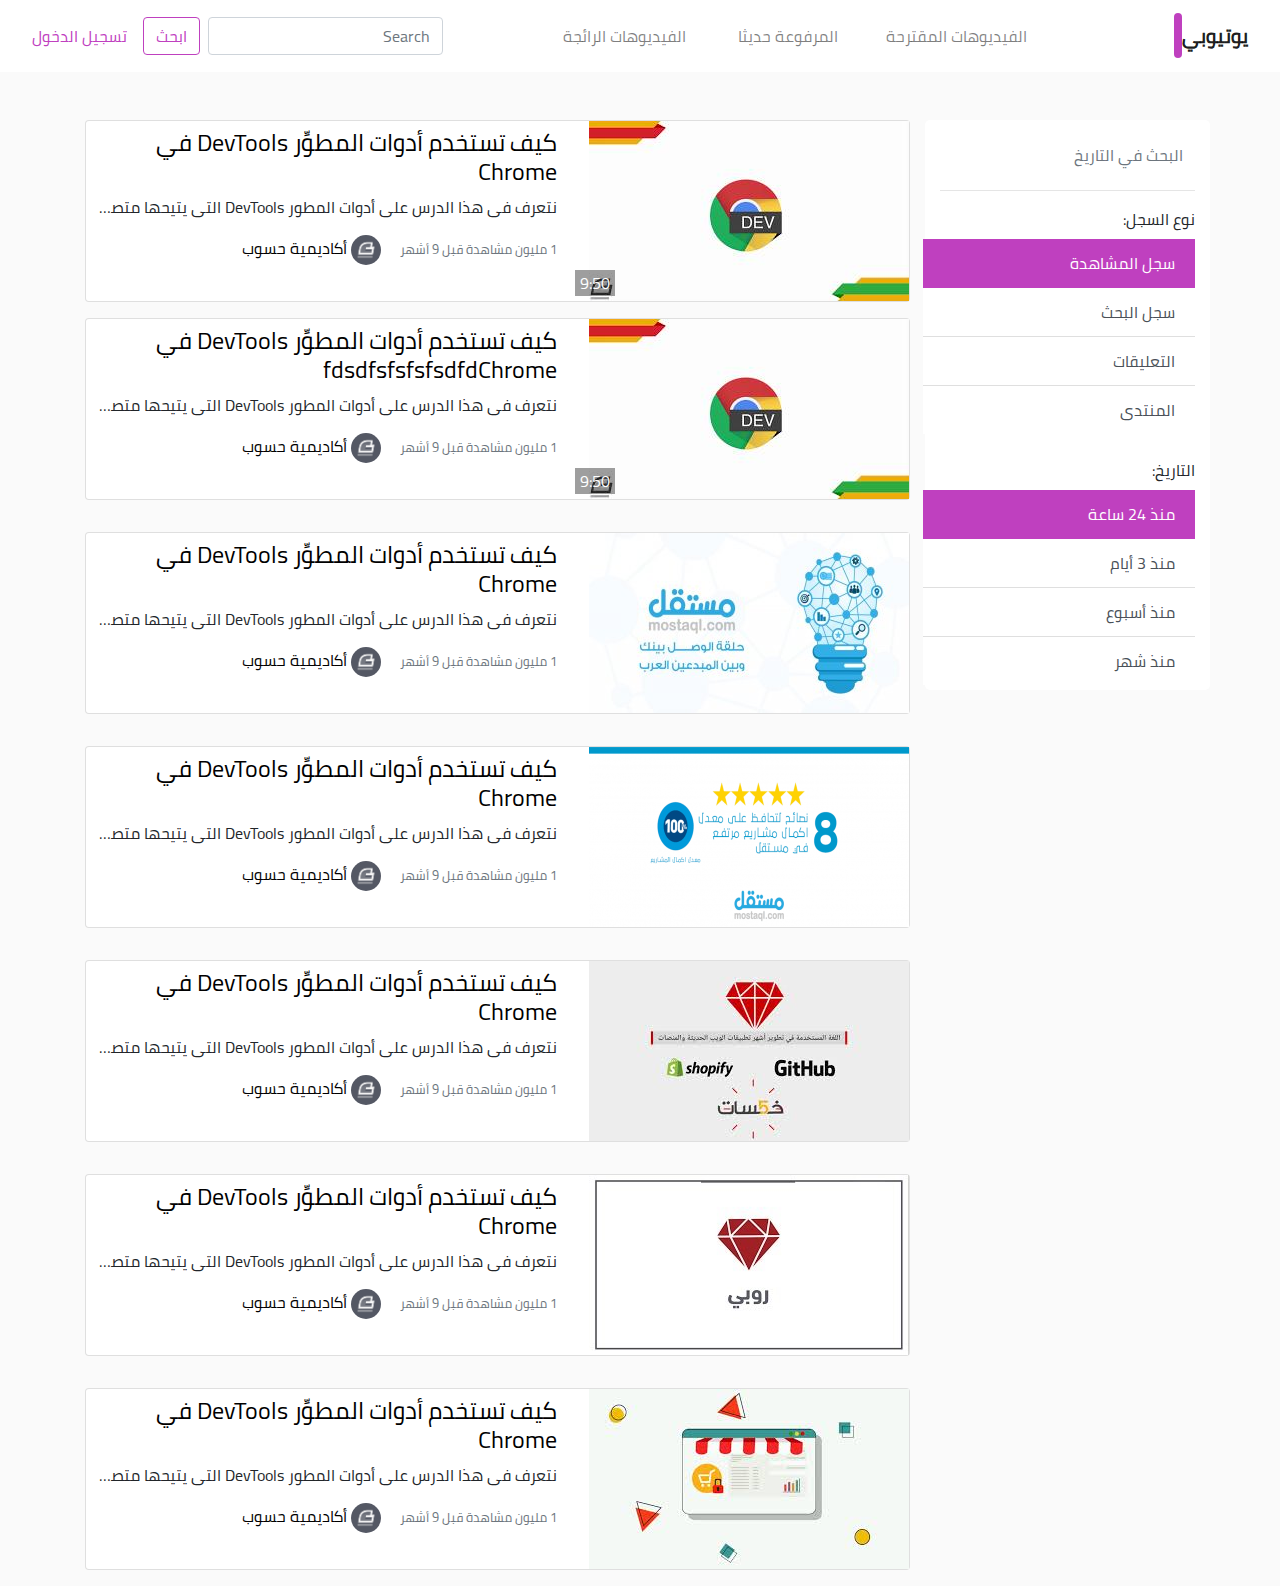
<file: log.html>
<!DOCTYPE html>
<html lang="en">
<head>
    <meta charset="UTF-8">
    <meta http-equiv="X-UA-Compatible" content="IE=edge">
    <meta name="viewport" content="width=device-width, initial-scale=1.0">
    <title>يوتيوبي | سجل البحث</title>
    <!-- css  -->
    <link rel="stylesheet" href="css/bootstrap-rtl.css">
    <link rel="stylesheet" href="css/index.css">
    <link rel="stylesheet" href="css/log.css">
    <link rel="stylesheet" href="https://cdnjs.cloudflare.com/ajax/libs/font-awesome/6.1.1/css/all.min.css" integrity="sha512-KfkfwYDsLkIlwQp6LFnl8zNdLGxu9YAA1QvwINks4PhcElQSvqcyVLLD9aMhXd13uQjoXtEKNosOWaZqXgel0g==" crossorigin="anonymous" referrerpolicy="no-referrer" />
  </head>
<body class="mt-5 rtl">
  <div class="layer"></div>
  <div class="top-minu">
    <div class="container-fluid">
      <nav class="navbar navbar-expand-lg navbar-light bg-light fixed-top py-3">
          <!-- <i class="fa-solid fa-bars fa-lg"></i> -->
          <i class="fa fa-bars fa-lg" id="toggler"></i>
          <b>
              <a class="navbar-brand" href="index.html">يوتيوبي
                  <span class="video-icon p-1"><i class="fas fa-play-circle"></i></span>
              </a>
          </b>        
        <div class="collapse navbar-collapse" id="navbarSupportedContent">
          <ul class="navbar-nav mx-auto">
            <li class="nav-item">
              <a class="nav-link px-3 ml-1" href="index.html">الفيديوهات المقترحة </a>
            </li>
            <li class="nav-item">
              <a class="nav-link px-3 ml-1 ml-3" href="#">المرفوعة حديثا</a>
            </li>
            <li class="nav-item">
              <a class="nav-link px-3 ml-1 " href="#" tabindex="0"> الفيديوهات الرائجة</a>
            </li>
          </ul>
          <div class="form-inline my-2 my-lg-0">
            <input class="form-control mr-sm-2" type="search" placeholder="Search" >
            <button onclick="location.href='search.html'" class="btn btn-outline-info my-2 my-sm-0" type="submit">ابحث</button>
          </div>
        </div>
        <i class="fa fa-search mr-4 search-icon"></i>
        <a class="nav-link login" href="#" tabindex="0" data-toggle="modal" data-target="#login-modal"> تسجيل الدخول</a>
      </nav>
      <input type="search" class="form-control search-input " placeholder="ابحث عن..." id="">
      <!-- Modal -->
      <div class="modal fade " id="login-modal" tabindex="-1"">
        <div class="modal-dialog modal-dialog-centered">
          <div class="modal-content">
            <div class="modal-header">
              <h5 class="modal-title" id="exampleModalLabel">تسجيل الدخول </h5>
              <button type="button" class="close" data-dismiss="modal" >
                <span >&times;</span>
              </button>
            </div>
            <div class="modal-body">
              <form>
                <div class="form-group">
                  <label for="email" class="col-form-label">البريد الكتروني:</label>
                  <input type="email" class="form-control" id="email">
                </div>
                <div class="form-group">
                  <label for="password" class="col-form-label">كلمة المرور:</label>
                  <input type="password" class="form-control" id="password">
                </div>
              </form>
            </div>
            <div class="modal-footer">
              <a href="#">نسيت كلمة مرور</a>
              <a href="#" class="mx-auto">انشاء حساب</a>
              <button type="button" class="btn btn-primary">دخول</button>
            </div>
          </div>
        </div>
      </div>
    </div>
  </div>
  <div class="row mx-0 pt-4">
      <div id="wrap">
          <div class="sidebar">
              <ul class="list-group list-group-flush pl-0">
                  <a href="index.html" class="list-group-item list-group-item-action">
                      <i class="fas fa-home mr-2 purple"></i> الصفحة الرئيسية
                  </a>
                  <a href="index.html" class="list-group-item list-group-item-action">
                      <i class="fab fa-algolia mr-2 purple"></i> الفيديوهات المقترحة
                  </a>
                  <a href="#" class="list-group-item list-group-item-action">
                      <i class="far fa-plus-square mr-2 purple"></i> المرفوعة حديثًا
                   </a>
                  <a href="#" class="list-group-item list-group-item-action">
                      <i class="fas fa-fire-alt mr-2 purple"></i> الفيديوهات الرائجة
                  </a>
                  <a href="#" class="list-group-item list-group-item-action">
                      <i class="fas fa-fire-alt mr-2 purple"></i> فيديوهاتي
                  </a>
                  <a href="log.html" class="list-group-item list-group-item-action">
                      <i class="fas fa-history mr-2 purple"></i> سجل المشاهدة
                  </a>
                  <a href="#" class="list-group-item list-group-item-action">
                      <i class="far fa-share-square mr-2 purple"></i> الإشتراكات
                  </a>
                  <a href="#" class="list-group-item list-group-item-action">
                      <i class="fas fa-film mr-2 purple"></i> الأفلام والعروض
                  </a>
                  <a href="#" class="list-group-item list-group-item-action">
                      <i class="fas fa-gamepad mr-2 purple"></i> ألعاب فيديو
                  </a>
                  <a href="#" class="list-group-item list-group-item-action">
                      <i class="fas fa-tshirt mr-2 purple"></i> الموضة والجمال
                  </a>
                  <a href="#" class="list-group-item list-group-item-action">
                      <i class="fas fa-graduation-cap mr-2 purple"></i> محتوى تعليمي
                  </a>
                  <a href="#" class="list-group-item list-group-item-action">
                      <i class="fas fa-cog mr-2 purple"></i> الإعدادات
                  </a>
                  <a href="#" class="list-group-item list-group-item-action">
                      <i class="fas fa-question-circle mr-2 purple"></i> مساعدة
                  </a>
                  
              </ul>
          </div>
      </div>
  </div>
    <!-- history-page  -->
    <div class="history-page pt-5">
      <div class="container">
        <div class="row">
          <div class="col-lg-3 righ-col">
            <input type="search" placeholder="البحث في التاريخ" class="form-control border-0 my-3">
            <hr>
            <label >نوع السجل:</label>
            <div class="list-group list-group-flush pr-0" id="list-tab" role="tablist">
              <a class="list-group-item list-group-item-action active" id="list-home-list" data-toggle="list" href="#list-home" role="tab" >سجل المشاهدة</a>
              <a class="list-group-item list-group-item-action" id="list-profile-list" data-toggle="list" href="#list-profile" role="tab" >سجل البحث</a>
              <a class="list-group-item list-group-item-action" id="list-messages-list" data-toggle="list" href="#list-messages" role="tab" >التعليقات</a>
              <a class="list-group-item list-group-item-action" id="list-settings-list" data-toggle="list" href="#list-settings" role="tab" >المنتدى</a>
            </div>
            <label class="mt-4">التاريخ:</label>
            <div class="list-group list-group-flush pr-0" id="list-tab" role="tablist">
              <a class="list-group-item list-group-item-action active" id="list-home-list" data-toggle="list" href="#list-home" role="tab" >منذ 24 ساعة</a>
              <a class="list-group-item list-group-item-action" id="list-profile-list" data-toggle="list" href="#list-profile" role="tab" >منذ 3 أيام</a>
              <a class="list-group-item list-group-item-action" id="list-messages-list" data-toggle="list" href="#list-messages" role="tab" >منذ أسبوع</a>
              <a class="list-group-item list-group-item-action" id="list-settings-list" data-toggle="list" href="#list-settings" role="tab" >منذ شهر</a>
            </div>
          </div>
          <div class="col-lg-9">
            <div class="row">
              <div class="col-sm-12 ">
                  <div class="card mb-3">
                      <div class="card-horizontal d-md-flex d-block">
                          <div class="card-icon">
                              <a href="watch.html">
                              <img class="mr-4 card-top-image" src="img/thumbnail/devtools.jpg" alt="Card image cap">
                              <time>9:50</time>
                              <i class="fas fa-play fa-2x play-icon"></i>
                              </a>
                              <i class="fas fa-times remove"></i>
                          </div>
                          <div class="card-body p-2">
                              <a href="watch.html"><h4>كيف تستخدم أدوات المطوِّر DevTools في Chrome</h4></a>
                              <p>نتعرف في هذا الدرس على أدوات المطور DevTools التي يتيحها متصفح google chrome والتي تمكنك من تتبع مشاكل التنسيق CSS بفعالية،
                              واكتشاف أخطاء Javascript بسهولة، بالإضافة إلى أنها تقدم لك إضاءات ومعلومات حول أداء الموقع.
                              </p>
                              <small class="text-muted">
                              <i class="fas fa-film"></i> <span>1 مليون مشاهدة</span>
                              <i class="fas fa-clock"></i> <span>قبل 9 أشهر</span>
                              </small>
                              <a href="channel.html" class="search-link chanal-image">
                              <img src="img/ch-logo.png" alt="" width="30" class="rounded-circle ml-3">
                              <span class="card-text">أكاديمية حسوب</span>
                              </a>
                          </div>
                      </div>
                  </div>
              </div>
          </div>
          <div class="row">
              <div class="col-sm-12">
                  <div class="card mb-3">
                      <div class="card-horizontal d-md-flex d-block">
                        <div class="card-icon">
                          <a href="watch.html">
                          <img class="mr-4 card-top-image" src="img/thumbnail/devtools.jpg" alt="Card image cap">
                          <time>9:50</time>
                          <i class="fas fa-play fa-2x play-icon"></i>
                          </a>
                          <i class="fas fa-times remove"></i>
                        </div>
                          <div class="card-body p-2">
                              <a href="watch.html"><h4>كيف تستخدم أدوات المطوِّر DevTools في fdsdfsfsfsfsdfdChrome</h4></a>
                              <p>نتعرف في هذا الدرس على أدوات المطور DevTools التي يتيحها متصفح google chrome والتي تمكنك من تتبع مشاكل التنسيق CSS بفعالية،
                              واكتشاف أخطاء Javascript بسهولة، بالإضافة إلى أنها تقدم لك إضاءات ومعلومات حول أداء الموقع.
                              </p>
                              <small class="text-muted">
                              <i class="fas fa-film"></i> <span>1 مليون مشاهدة</span>
                              <i class="fas fa-clock"></i> <span>قبل 9 أشهر</span>
                              </small>
                              <a href="channel.html" class="search-link chanal-image">
                              <img src="img/ch-logo.png" alt="" width="30" class="rounded-circle ml-3">
                              <span class="card-text">أكاديمية حسوب</span>
                              </a>
                          </div>
                      </div>
                  </div>
              </div>
          </div>
          <div class="row">
              <div class="col-sm-12 my-3">
                  <div class="card">
                      <div class="card-horizontal d-md-flex d-block">
                          <div>
                              <a href="watch.html">
                              <img class="mr-4 card-top-image" src="img/thumbnail/mostaql1.jpg" alt="Card image cap">
                              </a>
                          </div>
                          <div class="card-body p-2">
                              <a href="watch.html"><h4>كيف تستخدم أدوات المطوِّر DevTools في Chrome</h4></a>
                              <p>نتعرف في هذا الدرس على أدوات المطور DevTools التي يتيحها متصفح google chrome والتي تمكنك من تتبع مشاكل التنسيق CSS بفعالية،
                              واكتشاف أخطاء Javascript بسهولة، بالإضافة إلى أنها تقدم لك إضاءات ومعلومات حول أداء الموقع.
                              </p>
                              <small class="text-muted">
                              <i class="fas fa-film"></i> <span>1 مليون مشاهدة</span>
                              <i class="fas fa-clock"></i> <span>قبل 9 أشهر</span>
                              </small>
                              <a href="channel.html" class="search-link">
                              <img src="img/ch-logo.png" alt="" width="30" class="rounded-circle ml-3">
                              <span class="card-text">أكاديمية حسوب</span>
                              </a>
                          </div>
                      </div>
                  </div>
              </div>
          </div>
          <div class="row">
              <div class="col-sm-12 my-3">
                  <div class="card">
                      <div class="card-horizontal d-md-flex d-block">
                          <div>
                              <a href="watch.html">
                              <img class="mr-4 card-top-image" src="img/thumbnail/mostaql2.png" alt="Card image cap">
                              </a>
                          </div>
                          <div class="card-body p-2">
                              <a href="watch.html"><h4>كيف تستخدم أدوات المطوِّر DevTools في Chrome</h4></a>
                              <p>نتعرف في هذا الدرس على أدوات المطور DevTools التي يتيحها متصفح google chrome والتي تمكنك من تتبع مشاكل التنسيق CSS بفعالية،
                              واكتشاف أخطاء Javascript بسهولة، بالإضافة إلى أنها تقدم لك إضاءات ومعلومات حول أداء الموقع.
                              </p>
                              <small class="text-muted">
                              <i class="fas fa-film"></i> <span>1 مليون مشاهدة</span>
                              <i class="fas fa-clock"></i> <span>قبل 9 أشهر</span>
                              </small>
                              <a href="channel.html" class="search-link">
                              <img src="img/ch-logo.png" alt="" width="30" class="rounded-circle ml-3">
                              <span class="card-text">أكاديمية حسوب</span>
                              </a>
                          </div>
                      </div>
                  </div>
              </div>
          </div>
          <div class="row">
              <div class="col-sm-12 my-3">
                  <div class="card">
                      <div class="card-horizontal d-md-flex d-block">
                          <div>
                              <a href="watch.html">
                              <img class="mr-4 card-top-image" src="img/thumbnail/ruby1.jpg" alt="Card image cap">
                              </a>
                          </div>
                          <div class="card-body p-2">
                              <a href="watch.html"><h4>كيف تستخدم أدوات المطوِّر DevTools في Chrome</h4></a>
                              <p>نتعرف في هذا الدرس على أدوات المطور DevTools التي يتيحها متصفح google chrome والتي تمكنك من تتبع مشاكل التنسيق CSS بفعالية،
                              واكتشاف أخطاء Javascript بسهولة، بالإضافة إلى أنها تقدم لك إضاءات ومعلومات حول أداء الموقع.
                              </p>
                              <small class="text-muted">
                              <i class="fas fa-film"></i> <span>1 مليون مشاهدة</span>
                              <i class="fas fa-clock"></i> <span>قبل 9 أشهر</span>
                              </small>
                              <a href="channel.html" class="search-link">
                              <img src="img/ch-logo.png" alt="" width="30" class="rounded-circle ml-3">
                              <span class="card-text">أكاديمية حسوب</span>
                              </a>
                          </div>
                      </div>
                  </div>
              </div>
          </div>
          <div class="row">
              <div class="col-sm-12 my-3">
                  <div class="card">
                      <div class="card-horizontal d-md-flex d-block">
                          <div>
                              <a href="watch.html">
                              <img class="mr-4 card-top-image" src="img/thumbnail/ruby.jpg" alt="Card image cap">
                              </a>
                          </div>
                          <div class="card-body p-2">
                              <a href="watch.html"><h4>كيف تستخدم أدوات المطوِّر DevTools في Chrome</h4></a>
                              <p>نتعرف في هذا الدرس على أدوات المطور DevTools التي يتيحها متصفح google chrome والتي تمكنك من تتبع مشاكل التنسيق CSS بفعالية،
                              واكتشاف أخطاء Javascript بسهولة، بالإضافة إلى أنها تقدم لك إضاءات ومعلومات حول أداء الموقع.
                              </p>
                              <small class="text-muted">
                              <i class="fas fa-film"></i> <span>1 مليون مشاهدة</span>
                              <i class="fas fa-clock"></i> <span>قبل 9 أشهر</span>
                              </small>
                              <a href="channel.html" class="search-link">
                              <img src="img/ch-logo.png" alt="" width="30" class="rounded-circle ml-3">
                              <span class="card-text">أكاديمية حسوب</span>
                              </a>
                          </div>
                      </div>
                  </div>
              </div>
          </div>
          <div class="row">
              <div class="col-sm-12 my-3">
                  <div class="card">
                      <div class="card-horizontal d-md-flex d-block">
                          <div>
                              <a href="watch.html">
                              <img class="mr-4 card-top-image" src="img/thumbnail/php.jpg" alt="Card image cap">
                              </a>
                          </div>
                          <div class="card-body p-2">
                              <a href="watch.html"><h4>كيف تستخدم أدوات المطوِّر DevTools في Chrome</h4></a>
                              <p>نتعرف في هذا الدرس على أدوات المطور DevTools التي يتيحها متصفح google chrome والتي تمكنك من تتبع مشاكل التنسيق CSS بفعالية،
                              واكتشاف أخطاء Javascript بسهولة، بالإضافة إلى أنها تقدم لك إضاءات ومعلومات حول أداء الموقع.
                              </p>
                              <small class="text-muted">
                              <i class="fas fa-film"></i> <span>1 مليون مشاهدة</span>
                              <i class="fas fa-clock"></i> <span>قبل 9 أشهر</span>
                              </small>
                              <a href="channel.html" class="search-link">
                              <img src="img/ch-logo.png" alt="" width="30" class="rounded-circle ml-3">
                              <span class="card-text">أكاديمية حسوب</span>
                              </a>
                          </div>
                      </div>
                  </div>
              </div>
          </div>
          </div>
        </div>
      </div>
    </div>
    <!--js -->
    <script src="js/jquery.min.js"></script>
    <script src="js/popper.min.js"></script>
    <script src="js/bootstrap.js"></script>
    <script src="js/index.js"></script>
    <script src="js/log.js"></script>
</body>
</html>
</file>
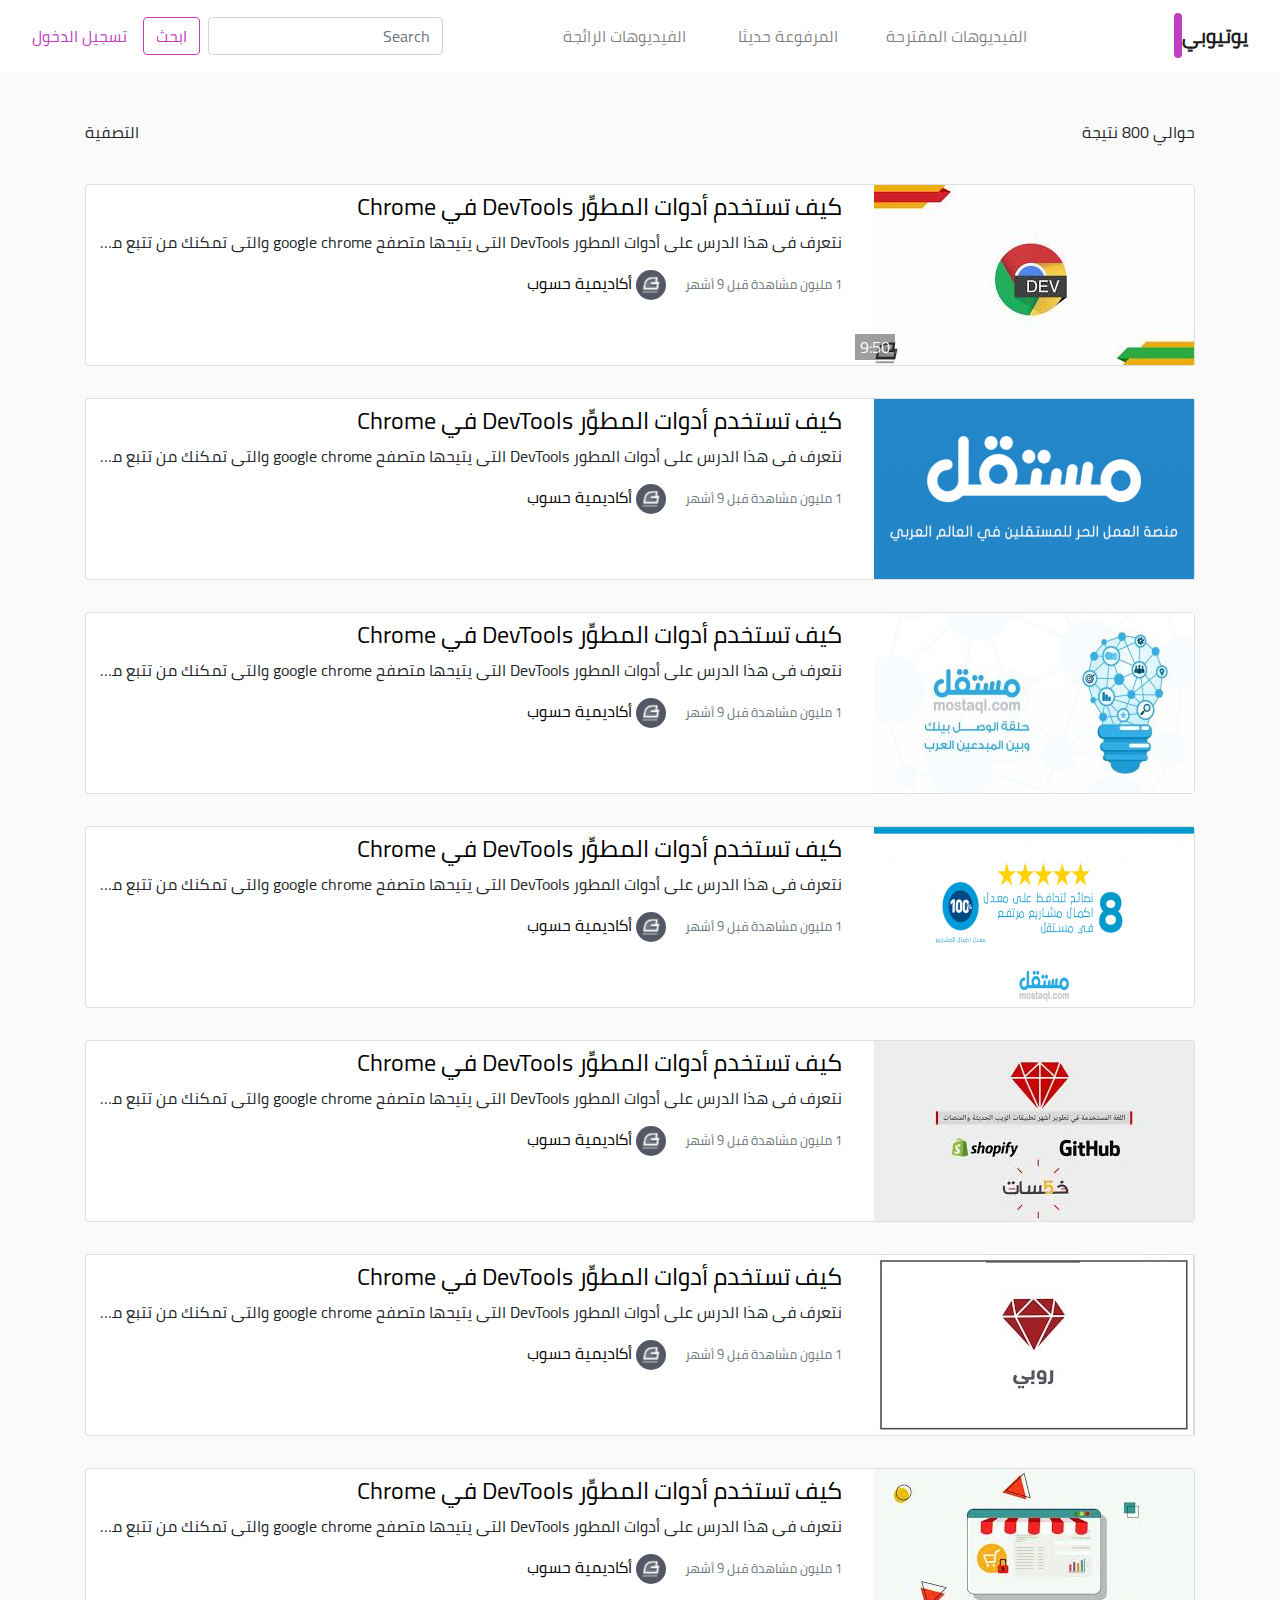
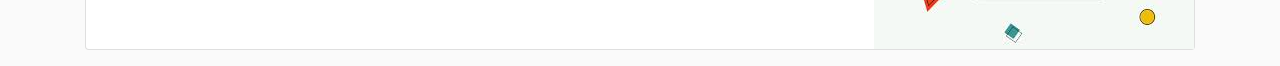
<file: search.html>
<!DOCTYPE html>
<html lang="en">
<head>
    <meta charset="UTF-8">
    <meta http-equiv="X-UA-Compatible" content="IE=edge">
    <meta name="viewport" content="width=device-width, initial-scale=1.0">
    <title>يوتيوبي|بحث</title>
    <!-- css  -->
    <link rel="stylesheet" href="css/bootstrap-rtl.css">
    <link rel="stylesheet" href="css/index.css">
    <link rel="stylesheet" href="css/search.css">
    <link rel="stylesheet" href="https://cdnjs.cloudflare.com/ajax/libs/font-awesome/6.1.1/css/all.min.css" integrity="sha512-KfkfwYDsLkIlwQp6LFnl8zNdLGxu9YAA1QvwINks4PhcElQSvqcyVLLD9aMhXd13uQjoXtEKNosOWaZqXgel0g==" crossorigin="anonymous" referrerpolicy="no-referrer" />
</head>
<style>
    .colors{
        background-color: red;
        border: 1px solid #fff;
    }
</style>
<body class="mt-5 rtl">
    <div class="layer"></div>
    <div class="top-minu">
      <div class="container-fluid">
        <nav class="navbar navbar-expand-lg navbar-light bg-light fixed-top py-3">
            <!-- <i class="fa-solid fa-bars fa-lg"></i> -->
            <i class="fa fa-bars fa-lg" id="toggler"></i>
            <b>
                <a class="navbar-brand" href="index.html">يوتيوبي
                    <span class="video-icon p-1"><i class="fas fa-play-circle"></i></span>
                </a>
            </b>        
          <div class="collapse navbar-collapse" id="navbarSupportedContent">
            <ul class="navbar-nav mx-auto">
              <li class="nav-item">
                <a class="nav-link px-3 ml-1" href="index.html">الفيديوهات المقترحة </a>
              </li>
              <li class="nav-item">
                <a class="nav-link px-3 ml-1 ml-3" href="#">المرفوعة حديثا</a>
              </li>
              <li class="nav-item">
                <a class="nav-link px-3 ml-1 " href="#" tabindex="0"> الفيديوهات الرائجة</a>
              </li>
            </ul>
            <div class="form-inline my-2 my-lg-0">
              <input class="form-control mr-sm-2" type="search" placeholder="Search" >
              <button onclick="location.href='search.html'" class="btn btn-outline-info my-2 my-sm-0" type="submit">ابحث</button>
            </div>
          </div>
          <i class="fa fa-search mr-4 search-icon"></i>
          <a class="nav-link login" href="#" tabindex="0" data-toggle="modal" data-target="#login-modal"> تسجيل الدخول</a>
        </nav>
        <input type="search" class="form-control search-input " placeholder="ابحث عن..." id="">
        <!-- Modal -->
        <div class="modal fade " id="login-modal" tabindex="-1"">
          <div class="modal-dialog modal-dialog-centered">
            <div class="modal-content">
              <div class="modal-header">
                <h5 class="modal-title" id="exampleModalLabel">تسجيل الدخول </h5>
                <button type="button" class="close" data-dismiss="modal" >
                  <span >&times;</span>
                </button>
              </div>
              <div class="modal-body">
                <form>
                  <div class="form-group">
                    <label for="email" class="col-form-label">البريد الكتروني:</label>
                    <input type="email" class="form-control" id="email">
                  </div>
                  <div class="form-group">
                    <label for="password" class="col-form-label">كلمة المرور:</label>
                    <input type="password" class="form-control" id="password">
                  </div>
                </form>
              </div>
              <div class="modal-footer">
                <a href="#">نسيت كلمة مرور</a>
                <a href="#" class="mx-auto">انشاء حساب</a>
                <button type="button" class="btn btn-primary">دخول</button>
              </div>
            </div>
          </div>
        </div>
      </div>
    </div>
    <div class="row mx-0 pt-4">
        <div id="wrap">
            <div class="sidebar">
                <ul class="list-group list-group-flush pl-0">
                    <a href="index.html" class="list-group-item list-group-item-action">
                        <i class="fas fa-home mr-2 purple"></i> الصفحة الرئيسية
                    </a>
                    <a href="index.html" class="list-group-item list-group-item-action">
                        <i class="fab fa-algolia mr-2 purple"></i> الفيديوهات المقترحة
                    </a>
                    <a href="#" class="list-group-item list-group-item-action">
                        <i class="far fa-plus-square mr-2 purple"></i> المرفوعة حديثًا
                     </a>
                    <a href="#" class="list-group-item list-group-item-action">
                        <i class="fas fa-fire-alt mr-2 purple"></i> الفيديوهات الرائجة
                    </a>
                    <a href="#" class="list-group-item list-group-item-action">
                        <i class="fas fa-fire-alt mr-2 purple"></i> فيديوهاتي
                    </a>
                    <a href="log.html" class="list-group-item list-group-item-action">
                        <i class="fas fa-history mr-2 purple"></i> سجل المشاهدة
                    </a>
                    <a href="#" class="list-group-item list-group-item-action">
                        <i class="far fa-share-square mr-2 purple"></i> الإشتراكات
                    </a>
                    <a href="#" class="list-group-item list-group-item-action">
                        <i class="fas fa-film mr-2 purple"></i> الأفلام والعروض
                    </a>
                    <a href="#" class="list-group-item list-group-item-action">
                        <i class="fas fa-gamepad mr-2 purple"></i> ألعاب فيديو
                    </a>
                    <a href="#" class="list-group-item list-group-item-action">
                        <i class="fas fa-tshirt mr-2 purple"></i> الموضة والجمال
                    </a>
                    <a href="#" class="list-group-item list-group-item-action">
                        <i class="fas fa-graduation-cap mr-2 purple"></i> محتوى تعليمي
                    </a>
                    <a href="#" class="list-group-item list-group-item-action">
                        <i class="fas fa-cog mr-2 purple"></i> الإعدادات
                    </a>
                    <a href="#" class="list-group-item list-group-item-action">
                        <i class="fas fa-question-circle mr-2 purple"></i> مساعدة
                    </a>
                    
                </ul>
            </div>
        </div>
    </div>
    <!--Page Content-->
    <div class="search-header pt-5">
        <div class="container">
            <div class="row">
                <div class="col-6">
                    حوالي 800 نتيجة
                </div>
                <div class="col-6" id="search-filters-icon">
                    <span class="float-left filter-icon" ><i class="fas fa-filter"></i> التصفية</span>
                </div>
            </div>
            <div class="row mt-4">
                <div class="col-md-6 col-lg-3 filters-col">
                    <div class="text-center">تاريخ التحميل</div>
                    <hr>
                    <label class="d-block mb-3">
                        <input type="checkbox" name="CheckBoxInputName">
                        <span>آخر ساعة</span>
                    </label>
                    <label class="d-block mb-3">
                        <input type="checkbox" name="CheckBoxInputName">
                        <span>اليوم</span>
                    </label>
                    <label class="d-block mb-3">
                        <input type="checkbox" name="CheckBoxInputName">
                        <span>هذا الأسبوع</span>
                    </label>
                    <label class="d-block mb-3">
                        <input type="checkbox" name="CheckBoxInputName">
                        <span>هذا الشهر</span>
                    </label>
                    <label class="d-block mb-3">
                        <input type="checkbox" name="CheckBoxInputName">
                        <span>هذا العام</span>
                    </label>   
                </div>
                <div class="col-md-6 col-lg-3 filters-col">
                    <div class="text-center">النوع</div>
                    <hr>
                    <label class="d-block mb-3">
                        <input type="checkbox" name="CheckBoxInputName2">
                        <span>فيديو</span>
                    </label>
                    <label class="d-block mb-3">
                        <input type="checkbox" name="CheckBoxInputName2">
                        <span>قناة</span>
                    </label>
                    <label class="d-block mb-3">
                        <input type="checkbox" name="CheckBoxInputName2">
                        <span>قائمة تشغيل</span>
                    </label>
                    <label class="d-block mb-3">
                        <input type="checkbox" name="CheckBoxInputName2">
                        <span>فيلم</span>
                    </label>
                    <label class="d-block mb-3">
                        <input type="checkbox" name="CheckBoxInputName2">
                        <span>عرض</span>
                    </label>
                </div>
                <div class="col-md-6 col-lg-3 filters-col">
                    <div class="text-center">التصنيف بحسب</div>
                    <hr>
                    <label class="d-block mb-3">
                        <input type="checkbox" name="CheckBoxInputName3">
                        <span>مدة الصلة</span>
                    </label>
                    <label class="d-block mb-3">
                        <input type="checkbox" name="CheckBoxInputName3">
                        <span>تاريخ التحميل</span>
                    </label>
                    <label class="d-block mb-3">
                        <input type="checkbox" name="CheckBoxInputName3">
                        <span>عدد المشاهدات</span>
                    </label>
                    <label class="d-block mb-3">
                        <input type="checkbox" name="CheckBoxInputName3">
                        <span>التقييم</span>
                    </label>
                </div>
                <div class="col-md-6 col-lg-3 filters-col">
                    <div class="text-center">المدة</div>
                    <hr>
                    <label class="d-block mb-3">
                        <input type="checkbox" name="CheckBoxInputName4">
                        <span> قصير (أقل من 4 دقائق)</span>
                    </label>
                    <label class="d-block mb-3">
                        <input type="checkbox" name="CheckBoxInputName4">
                        <span>طويل (أكثر من 20 دقيقة)</span>
                    </label>
                </div>
            </div>
        </div>
    </div>
    <div class="container">
        <div class="row">
            <div class="col-sm-12 my-3">
                <div class="card">
                    <div class="card-horizontal d-md-flex d-block">
                        <div class="card-icon">
                            <a href="watch.html">
                            <img class="mr-4 card-top-image" src="img/thumbnail/devtools.jpg" alt="Card image cap">
                            <time>9:50</time>
                            <i class="fas fa-play fa-2x"></i>
                            </a>
                            
                        </div>
                        <div class="card-body p-2">
                            <a href="watch.html"><h4>كيف تستخدم أدوات المطوِّر DevTools في Chrome</h4></a>
                            <p>نتعرف في هذا الدرس على أدوات المطور DevTools التي يتيحها متصفح google chrome والتي تمكنك من تتبع مشاكل التنسيق CSS بفعالية،
                            واكتشاف أخطاء Javascript بسهولة، بالإضافة إلى أنها تقدم لك إضاءات ومعلومات حول أداء الموقع.
                            </p>
                            <small class="text-muted">
                            <i class="fas fa-film"></i> <span>1 مليون مشاهدة</span>
                            <i class="fas fa-clock"></i> <span>قبل 9 أشهر</span>
                            </small>
                            <a href="channel.html" class="search-link chanal-image">
                            <img src="img/ch-logo.png" alt="" width="30" class="rounded-circle ml-3">
                            <span class="card-text">أكاديمية حسوب</span>
                            </a>
                        </div>
                    </div>
                </div>
            </div>
        </div>
        <div class="row">
            <div class="col-sm-12 my-3">
                <div class="card">
                    <div class="card-horizontal d-md-flex d-block">
                        <div>
                            <a href="watch.html">
                            <img class="mr-4 card-top-image" src="img/thumbnail/mostaql.png" alt="Card image cap">
                            </a>
                        </div>
                        <div class="card-body p-2">
                            <a href="watch.html"><h4>كيف تستخدم أدوات المطوِّر DevTools في Chrome</h4></a>
                            <p>نتعرف في هذا الدرس على أدوات المطور DevTools التي يتيحها متصفح google chrome والتي تمكنك من تتبع مشاكل التنسيق CSS بفعالية،
                            واكتشاف أخطاء Javascript بسهولة، بالإضافة إلى أنها تقدم لك إضاءات ومعلومات حول أداء الموقع.
                            </p>
                            <small class="text-muted">
                            <i class="fas fa-film"></i> <span>1 مليون مشاهدة</span>
                            <i class="fas fa-clock"></i> <span>قبل 9 أشهر</span>
                            </small>
                            <a href="channel.html" class="search-link">
                            <img src="img/ch-logo.png" alt="" width="30" class="rounded-circle ml-3">
                            <span class="card-text">أكاديمية حسوب</span>
                            </a>
                        </div>
                    </div>
                </div>
            </div>
        </div>
        <div class="row">
            <div class="col-sm-12 my-3">
                <div class="card">
                    <div class="card-horizontal d-md-flex d-block">
                        <div>
                            <a href="watch.html">
                            <img class="mr-4 card-top-image" src="img/thumbnail/mostaql1.jpg" alt="Card image cap">
                            </a>
                        </div>
                        <div class="card-body p-2">
                            <a href="watch.html"><h4>كيف تستخدم أدوات المطوِّر DevTools في Chrome</h4></a>
                            <p>نتعرف في هذا الدرس على أدوات المطور DevTools التي يتيحها متصفح google chrome والتي تمكنك من تتبع مشاكل التنسيق CSS بفعالية،
                            واكتشاف أخطاء Javascript بسهولة، بالإضافة إلى أنها تقدم لك إضاءات ومعلومات حول أداء الموقع.
                            </p>
                            <small class="text-muted">
                            <i class="fas fa-film"></i> <span>1 مليون مشاهدة</span>
                            <i class="fas fa-clock"></i> <span>قبل 9 أشهر</span>
                            </small>
                            <a href="channel.html" class="search-link">
                            <img src="img/ch-logo.png" alt="" width="30" class="rounded-circle ml-3">
                            <span class="card-text">أكاديمية حسوب</span>
                            </a>
                        </div>
                    </div>
                </div>
            </div>
        </div>
        <div class="row">
            <div class="col-sm-12 my-3">
                <div class="card">
                    <div class="card-horizontal d-md-flex d-block">
                        <div>
                            <a href="watch.html">
                            <img class="mr-4 card-top-image" src="img/thumbnail/mostaql2.png" alt="Card image cap">
                            </a>
                        </div>
                        <div class="card-body p-2">
                            <a href="watch.html"><h4>كيف تستخدم أدوات المطوِّر DevTools في Chrome</h4></a>
                            <p>نتعرف في هذا الدرس على أدوات المطور DevTools التي يتيحها متصفح google chrome والتي تمكنك من تتبع مشاكل التنسيق CSS بفعالية،
                            واكتشاف أخطاء Javascript بسهولة، بالإضافة إلى أنها تقدم لك إضاءات ومعلومات حول أداء الموقع.
                            </p>
                            <small class="text-muted">
                            <i class="fas fa-film"></i> <span>1 مليون مشاهدة</span>
                            <i class="fas fa-clock"></i> <span>قبل 9 أشهر</span>
                            </small>
                            <a href="channel.html" class="search-link">
                            <img src="img/ch-logo.png" alt="" width="30" class="rounded-circle ml-3">
                            <span class="card-text">أكاديمية حسوب</span>
                            </a>
                        </div>
                    </div>
                </div>
            </div>
        </div>
        <div class="row">
            <div class="col-sm-12 my-3">
                <div class="card">
                    <div class="card-horizontal d-md-flex d-block">
                        <div>
                            <a href="watch.html">
                            <img class="mr-4 card-top-image" src="img/thumbnail/ruby1.jpg" alt="Card image cap">
                            </a>
                        </div>
                        <div class="card-body p-2">
                            <a href="watch.html"><h4>كيف تستخدم أدوات المطوِّر DevTools في Chrome</h4></a>
                            <p>نتعرف في هذا الدرس على أدوات المطور DevTools التي يتيحها متصفح google chrome والتي تمكنك من تتبع مشاكل التنسيق CSS بفعالية،
                            واكتشاف أخطاء Javascript بسهولة، بالإضافة إلى أنها تقدم لك إضاءات ومعلومات حول أداء الموقع.
                            </p>
                            <small class="text-muted">
                            <i class="fas fa-film"></i> <span>1 مليون مشاهدة</span>
                            <i class="fas fa-clock"></i> <span>قبل 9 أشهر</span>
                            </small>
                            <a href="channel.html" class="search-link">
                            <img src="img/ch-logo.png" alt="" width="30" class="rounded-circle ml-3">
                            <span class="card-text">أكاديمية حسوب</span>
                            </a>
                        </div>
                    </div>
                </div>
            </div>
        </div>
        <div class="row">
            <div class="col-sm-12 my-3">
                <div class="card">
                    <div class="card-horizontal d-md-flex d-block">
                        <div>
                            <a href="watch.html">
                            <img class="mr-4 card-top-image" src="img/thumbnail/ruby.jpg" alt="Card image cap">
                            </a>
                        </div>
                        <div class="card-body p-2">
                            <a href="watch.html"><h4>كيف تستخدم أدوات المطوِّر DevTools في Chrome</h4></a>
                            <p>نتعرف في هذا الدرس على أدوات المطور DevTools التي يتيحها متصفح google chrome والتي تمكنك من تتبع مشاكل التنسيق CSS بفعالية،
                            واكتشاف أخطاء Javascript بسهولة، بالإضافة إلى أنها تقدم لك إضاءات ومعلومات حول أداء الموقع.
                            </p>
                            <small class="text-muted">
                            <i class="fas fa-film"></i> <span>1 مليون مشاهدة</span>
                            <i class="fas fa-clock"></i> <span>قبل 9 أشهر</span>
                            </small>
                            <a href="channel.html" class="search-link">
                            <img src="img/ch-logo.png" alt="" width="30" class="rounded-circle ml-3">
                            <span class="card-text">أكاديمية حسوب</span>
                            </a>
                        </div>
                    </div>
                </div>
            </div>
        </div>
        <div class="row">
            <div class="col-sm-12 my-3">
                <div class="card">
                    <div class="card-horizontal d-md-flex d-block">
                        <div>
                            <a href="watch.html">
                            <img class="mr-4 card-top-image" src="img/thumbnail/php.jpg" alt="Card image cap">
                            </a>
                        </div>
                        <div class="card-body p-2">
                            <a href="watch.html"><h4>كيف تستخدم أدوات المطوِّر DevTools في Chrome</h4></a>
                            <p>نتعرف في هذا الدرس على أدوات المطور DevTools التي يتيحها متصفح google chrome والتي تمكنك من تتبع مشاكل التنسيق CSS بفعالية،
                            واكتشاف أخطاء Javascript بسهولة، بالإضافة إلى أنها تقدم لك إضاءات ومعلومات حول أداء الموقع.
                            </p>
                            <small class="text-muted">
                            <i class="fas fa-film"></i> <span>1 مليون مشاهدة</span>
                            <i class="fas fa-clock"></i> <span>قبل 9 أشهر</span>
                            </small>
                            <a href="channel.html" class="search-link">
                            <img src="img/ch-logo.png" alt="" width="30" class="rounded-circle ml-3">
                            <span class="card-text">أكاديمية حسوب</span>
                            </a>
                        </div>
                    </div>
                </div>
            </div>
        </div>
    </div>
    <!--js -->
    <script src="js/jquery.min.js"></script>
    <script src="js/popper.min.js"></script>
    <script src="js/bootstrap.js"></script>
    <script src="js/index.js"></script>
    <script src="js/search.js"></script>
</body>
</html>
</file>
<file: css/index.css>
@font-face {
  font-family: "cairoFont";
  src: url(../fonts/Cairo-Regular.ttf);
}
:root {
  --main-color: #bf40bf;
}
/* التنسيقات الاساسيه او الثابته */
body {
  font-family: "cairoFont", Arial, sans-serif;
  background-color: #fafafa;
}
a {
  color: #000;
  list-style: none;
}
button {
  background-color: transparent !important;
  color: #bf40bf !important;
  border-color: #bf40bf !important;
}
button:hover {
  color: #fff !important;
  background-color: #bf40bf !important;
}
/*  نهاية التنسيقات الاساسيه او الثابته */

.top-minu .navbar-light {
  background-color: #fff !important;
}
.video-icon {
  background-color: var(--main-color) !important ;
  color: #fff;
  border-radius: 5px;
}
.navbar .navbar-nav .nav-link:hover,
.navbar .navbar-nav .active > .nav-link {
  color: #fff;
  background-color: #bf40bf;
}
.login {
  color: var(--main-color) !important;
}
.modal .modal-header .close:hover {
  color: var(--main-color) !important;
  background-color: transparent !important;
}
input.form-control:focus,
button:focus {
  box-shadow: none !important;
}
.card {
  transition: all 0.3s ease;
}
.card:hover {
  transform: translatey(-5px);
}
.card-icon {
  position: relative;
}
.card .card-title {
  height: 50px;
  overflow: hidden;
}
.card .card-body p {
  white-space: nowrap;
  overflow: hidden;
  text-overflow: ellipsis;
}
.card-body {
  min-width: 0;
}
time {
  position: absolute;
  bottom: 5px;
  left: 0;
  background: #00000061;
  color: #fff;
  padding: 1px 5px;
}
.card-icon .play-icon {
  position: absolute;
  top: 45%;
  left: 45%;
  display: none;
  transition: all 0.3s ease-in;
}
.card-icon:hover .play-icon {
  display: inline;
}
.top-minu .fa-bars {
  cursor: pointer;
}
.navbar .search-icon {
  color: #bf40bf;
  cursor: pointer;
  padding: 15px 10px;
  position: absolute;
  top: 15px;
  left: 132px;
  display: none;
}
.navbar .search-icon:hover {
  color: #fff;
  background-color: #bf40bf;
}
.search-input {
  position: fixed;
  top: 72px;
  left: 0;
  border: none;
  padding: 6px 23px;
  height: 60px;
  background-color: #efeeee;
  display: none;
  z-index: 1;
}
.search-input:focus {
  background-color: #efeeee;
}
/* side bar */
.sidebar {
  position: fixed;
  z-index: 4;
  right: -17rem;
  transition: all 0.5s ease-in-out;
  height: 100%;
  background-color: #fff;
  overflow: hidden;
  padding-bottom: 100px;
}
.sidebar:hover {
  overflow-y: scroll;
}
.sidebar::-webkit-scrollbar {
  background-color: rgb(207, 196, 196);
  width: 8px;
}
.sidebar::-webkit-scrollbar-thumb {
  background-color: rgb(184, 174, 174);
  width: 8px;
}
.purple {
  color: var(--main-color);
}
.list-group-item {
  width: 17rem;
}
.list-group-item:hover {
  color: #fff;
  background-color: var(--main-color);
}
.list-group-item:hover .purple {
  color: #fff;
}
#wrap.toggled .sidebar {
  right: 0rem;
}
.layer {
  position: fixed;
  height: 100vh;
  width: 100%;
  top: 0;
  background-color: rgba(0, 0, 0, 0.5);
  z-index: 3;
  display: none;
}
/* side bar end */

@media (max-width: 1119px) {
  /*إخفاء حقل البحث الموجود في القائمة العلوية*/
  .navbar .collapse .form-inline {
    display: none;
  }
  /*إظهار أيقونة البحث*/
  .navbar .search-icon {
    display: inline;
  }
}
@media (min-width: 1119px) {
  .search-input {
    display: none !important;
  }
}
</file>
<file: css/log.css>
.righ-col {
  background-color: #fff;
  height: 570px;
  /* margin-top: 15px; */
  border-radius: 5px;
}
.list-group-item.active {
  background-color: var(--main-color);
  border-color: var(--main-color);
}
.card-icon .remove {
  position: absolute;
  top: 5px;
  right: 8px;
  font-size: 20px;
  color: #524f4f;
  cursor: pointer;
}
time {
  left: 10px;
}
@media (min-width: 772px) and (max-width: 1199px) {
  .card .card-body .chanal-image {
    display: block;
    margin-top: 10px;
  }
  .card .card-body .chanal-image img {
    margin-right: 0 !important;
  }
  .card .card-body h4 {
    display: -webkit-box;
    -webkit-line-clamp: 2;
    -webkit-box-orient: vertical;
    overflow: hidden;
    text-overflow: ellipsis;
  }
}
@media (max-width: 991px) {
  .card {
    margin-top: 20px;
  }
}
@media (max-width: 767px) {
  .card-icon img {
    width: 100%;
  }
}
</file>
<file: css/search.css>
.filter-icon {
  cursor: pointer;
}
.filters-col {
  display: none;
}

input:checked + span {
  color: var(--main-color);
}
time {
  left: 5px;
}
@media (max-width: 767px) {
  .card-icon img {
    width: 100%;
  }
}
@media (min-width: 772px) and (max-width: 991px) {
  .card .card-body .chanal-image {
    display: block;
    margin-top: 10px;
  }
  .card .card-body .chanal-image img {
    margin-right: 0 !important;
  }
  .card .card-body h4 {
    display: -webkit-box;
    -webkit-line-clamp: 2;
    -webkit-box-orient: vertical;
    overflow: hidden;
    text-overflow: ellipsis;
  }
}
</file>
